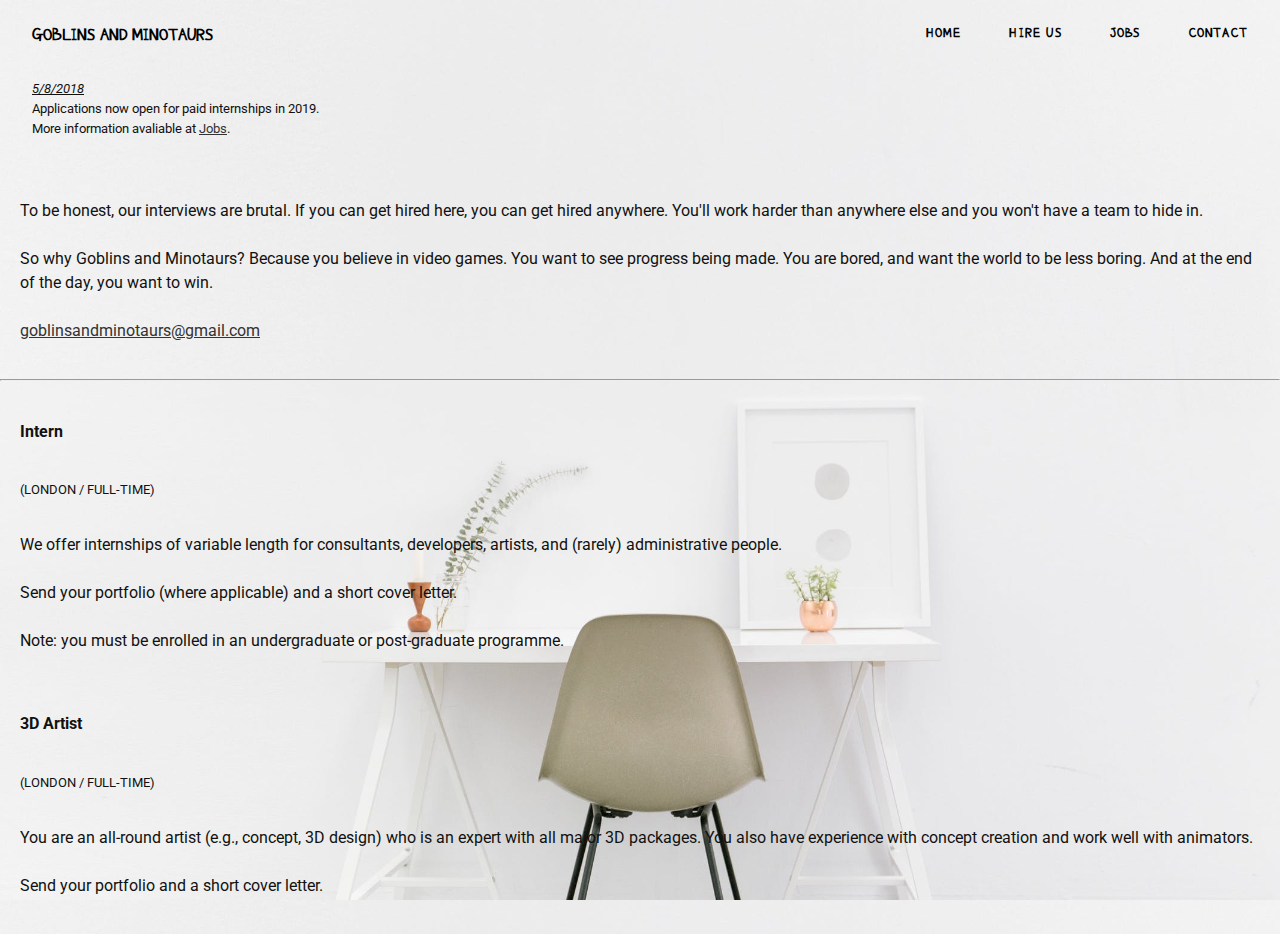
<file: jobs.html>
<!DOCTYPE hmtl>
<html lang="en">

<head>
    <meta charset="UTF-8">
    <meta name="viewport" content="width=device-width" , initial-scale=1.0>
    <meta http-equiv="X-UA-Compatible" content="ie=edge">
    <title>Goblins and Minotaurs</title>
    <link rel="stylesheet" href="index.css">
    <link href="https://fonts.googleapis.com/css?family=Poor+Story|Roboto" rel="stylesheet">
    <link rel="shortcut icon" href="favicon.png" type="image/x-icon">
</head>

<body>
    <div class="container">
        <nav>
            <input type="checkbox" id="nav" class="hidden">
            <label for="nav" class="nav-btn">
                <i></i>
                <i></i>
                <i></i>
            </label>
            <div class="logo">
                <a href="#">GOBLINS AND MINOTAURS</a>
            </div>
            <div class="nav-wrapper">
                <ul>
                    <li>
                        <a href="index.html">HOME</a>
                    </li>
                    <li>
                        <a href="hireus.html">HIRE US</a>
                    </li>
                    <li>
                        <a href="jobs.html">JOBS</a>
                    </li>
                    <li>
                        <a href="contact.html">CONTACT</a>
                    </li>
                </ul>
            </div>
        </nav>
    </div>
    <div class="news">
        <small>
            <p>
                <u>
                    <i>
                        5/8/2018
                    </i>
                </u>
                <br> Applications now open for paid internships in 2019. More information avaliable at
                <a href="jobs.html">Jobs</a>.
            </p>
        </small>
    </div>
    <div class="center-box-restricted-con">
        <div class="center-box-restricted">
            <p class="small-padding">
                To be honest, our interviews are brutal. If you can get hired here, you can get hired anywhere. You'll work harder than anywhere
                else and you won't have a team to hide in.
                <br>
                <br>
                So why Goblins and Minotaurs? Because you believe in video games. You want to see progress being made. You are bored, and
                want the world to be less boring. And at the end of the day, you want to win.
                <br>
                <br>
                <a href="mailto:goblinsandminotaurs@gmail.com">goblinsandminotaurs@gmail.com</a>
            </p>
            <hr>

            <h4 class="small-padding">Intern</h4>
            <small class="small-padding">
                (LONDON / FULL-TIME)
            </small>
            <p class="small-padding">
                We offer internships of variable length for consultants, developers, artists, and (rarely) administrative people.
                <br>
                <br>
                Send your portfolio
                (where applicable) and a short cover letter.
                <br>
                <br>
                Note: you must be enrolled in an undergraduate or post-graduate programme.
            </p>

            <h4 class="small-padding">3D Artist</h4>
            <small class="small-padding">
                (LONDON / FULL-TIME)
            </small>
            <p class="small-padding">
                You are an all-round artist (e.g., concept, 3D design) who is an expert with all major 3D packages. You also have experience with concept creation
                and work well with animators.
                <br>
                <br>
                Send your portfolio and a short cover letter.
            </p>
        </div>
    </div>
</body>

</html>
</file>
<file: index.css>
.list {

  line-height: 150%;

}

.small-padding {

    padding: 20px;

}

p {

    line-height: 150%;

}

a {

    color: #333;

}

.news {

    font-family: 'Roboto', sans-serif;
    margin-top: 40px;
    margin-left: 22px;
    width: 320px;
    padding: 10px;

}

.center-box {

    font-family: 'Roboto', sans-serif;
    display: flex;
    align-items: center;
    flex-direction: column;
    width: 100%;

}

.center-box-restricted-con {

    display: flex;
    justify-content: center;

}

.center-box-restricted {

    font-family: 'Roboto', sans-serif;

}

.ul {

    list-style-type: circle;

}

*
{
  box-sizing: border-box;
}

html {
  
  margin: 0;
  padding: 0;
  width: 100%;
  height: 100vh;
  
}

body {
  
  color: #111;
  margin: 0;
  padding: 0;
  width: 100%;
  height: 100vh;
  font-family: 'Poor Story', cursive;
  font-weight: 400px;
  background: url(desk.jpeg);
  background-position: center;
  background-size: cover;
  
}

nav {
  
  padding: 8px;
  
}

.logo {
  
  float: left;
  padding: 8px;
  margin-left: 16px;
  margin-top: 8px;
  
}

.logo a {
  
  color: #000;
  text-transform: uppercase;
  font-weight: 700;
  font-size: 18px;
  letter-spacing: 0px;
  text-decoration: none;
  
}

nav ul {
  float: right;
  
}

nav ul li {
  display: inline-block;
  float: left;
}

nav ul li:not(:first-child) {
  margin-left: 48px;
}

nav ul li:last-child {
  margin-right: 24px;
}

nav ul li a {
  display: inline-block;
  outline: none;
  color: #000;
  text-transform: uppercase;
  text-decoration: none;
  font-size: 14px;
  letter-spacing: 1.2px;
  font-weight: 600;
}

@media screen and (max-width: 864px) {
  .logo {
    padding:0;
  }
  
  .nav-wrapper {
    position: fixed;
    top: 0;
    left: 0;
    width: 100%;
    height: 100%;
    z-index: -1;
    background: #fff;
    opacity: 0;
   transition: all 0.2s ease;
    
  }
  
  .nav-wrapper ul {
    position: absolute;
    top: 50%;
    transform: translateY(-50%);
    width: 100%;
  }
  
  .nav-wrapper ul li {
    display: block;
    float: none;
    width: 100%;
    text-align: left;
    margin-bottom: 10px;
  }
  
  .nav-wrapper ul li:nth-child(1) a {
    transition-delay: 0.2s;
  }
  
  .nav-wrapper ul li:nth-child(2) a {
    transition-delay: 0.3s;
  }
  
  .nav-wrapper ul li:nth-child(3) a {
    transition-delay: 0.4s;
  }
  
  .nav-wrapper ul li:nth-child(4) a {
    transition-delay: 0.5s;
  }
  
  .nav-wrapper ul li:not(:first-child) {
    margin-left: 0;
  }
  
  .nav-wrapper ul li a {
    padding: 10px 24px;
    opacity: 0;
    color: #000;
    font-size: 14px;
    font-weight: 600;
    letter-spacing: 1.2px;
    transform: translateX(-20px);
    transition: all 0.2s ease;
  }
  
  .nav-btn {
    position: fixed;
    right: 10px;
    top: 10px;
    display: block;
    width: 48px;
    height: 48px;
    cursor: pointer;
    z-index: 9999;
    border-radius: 50%;
  }
  
  .nav-btn i {
    display: block;
    width: 20px;
    height: 2px;
    background: #000;
    border-radius: 2px;
    margin-left: 14px;
  }
  
  .nav-btn i:nth-child(1) {
    margin-top: 16px;
  }
  
   .nav-btn i:nth-child(2) {
    margin-top: 4px;
     opacity: 1;
  }
  
   .nav-btn i:nth-child(3) {
    margin-top: 4px;
  }
    
  }
  
#nav:checked + .nav-btn {
  transform: rotate(45deg);
  
}

#nav:checked + .nav-btn li {
  background: #000;
  transition: transform 0.2s ease;
}

#nav:checked + .nav-btn i:nth-child(1) {
  transform: translateY(6px) rotate(180deg);
}

#nav:checked + .nav-btn i:nth-child(2) {
  opacity: 0;
}

#nav:checked + .nav-btn i:nth-child(3) {
  transform: translateY(-6px) rotate(90deg);
}

#nav:checked ~ .nav-wrapper {
  z-index: 9990;
  opacity: 1;
}

#nav:checked ~ .nav-wrapper ul li a {
  opacity: 1;
  transform: translateX(0);
}

.hidden {
  display: none;
}
</file>
